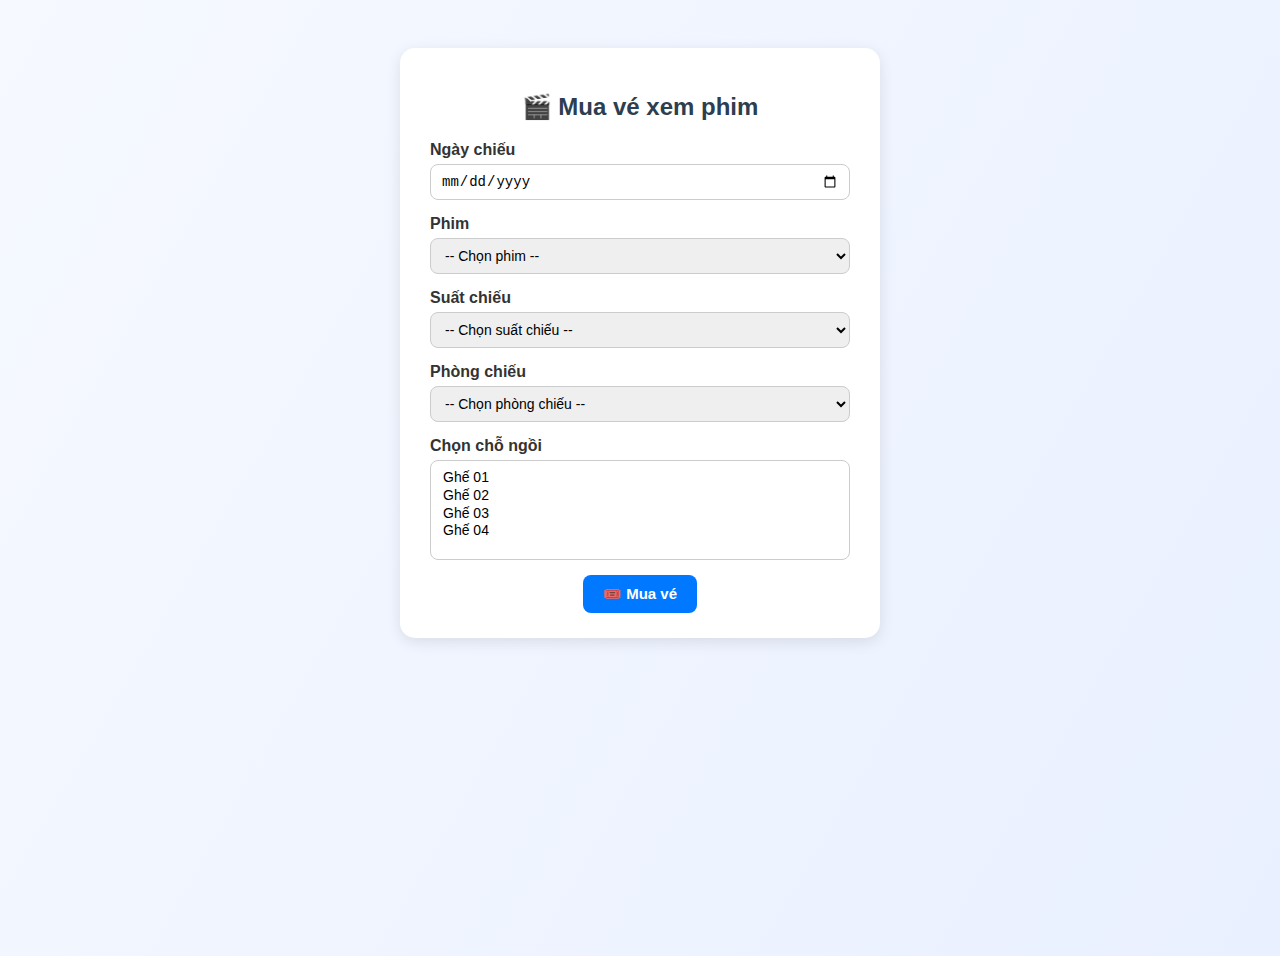
<file: 6551071054_JQUERY_Cau19/index.html>
<!DOCTYPE html>
<html lang="vi">
<head>
  <meta charset="UTF-8">
  <title>Mua vé xem phim</title>
  <link rel="stylesheet" href="style.css">
  <script src="https://code.jquery.com/jquery-3.6.0.min.js"></script>
  <script src="script.js"></script>
</head>
<body>
  <div class="container">
    <h2>🎬 Mua vé xem phim</h2>
    <form id="ticketForm">
      <div class="form-group">
        <label>Ngày chiếu</label>
        <input type="date" id="ngayChieu">
      </div>

      <div class="form-group">
        <label>Phim</label>
        <select id="phim">
          <option value="">-- Chọn phim --</option>
          <option value="Mắt biếc">Mắt biếc</option>
          <option value="Về nhà đi con">Về nhà đi con</option>
          <option value="Yêu em bất chấp">Yêu em bất chấp</option>
        </select>
      </div>

      <div class="form-group">
        <label>Suất chiếu</label>
        <select id="suatChieu">
          <option value="">-- Chọn suất chiếu --</option>
          <option value="8h – 12h">8h – 12h</option>
          <option value="12h – 17h">12h – 17h</option>
          <option value="17h – 20h">17h – 20h</option>
        </select>
      </div>

      <div class="form-group">
        <label>Phòng chiếu</label>
        <select id="phongChieu">
          <option value="">-- Chọn phòng chiếu --</option>
          <option value="A">A</option>
          <option value="B">B</option>
          <option value="Vàng">Vàng</option>
        </select>
      </div>

      <div class="form-group">
        <label>Chọn chỗ ngồi</label>
        <select id="choNgoi" multiple size="4">
          <option value="Ghế 01">Ghế 01</option>
          <option value="Ghế 02">Ghế 02</option>
          <option value="Ghế 03">Ghế 03</option>
          <option value="Ghế 04">Ghế 04</option>
        </select>
      </div>

      <div class="btn-container">
        <button type="button" id="muaVe">🎟️ Mua vé</button>
      </div>
    </form>

    <div id="thongTinVe" class="fade-box"></div>
  </div>
</body>
</html>
</file>
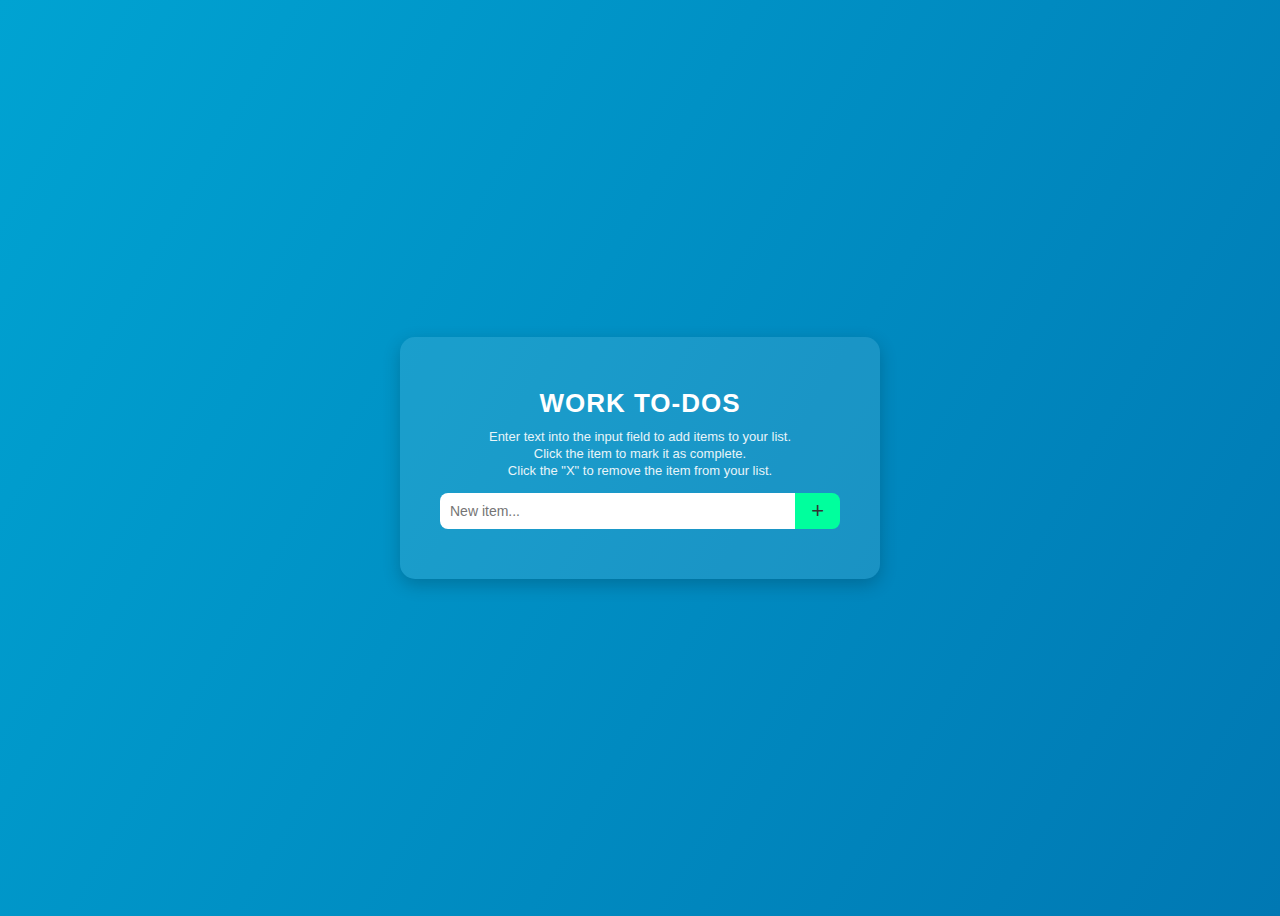
<file: 6551071054_JQUERY_Cau21/index.html>
<!DOCTYPE html>
<html lang="vi">
<head>
  <meta charset="UTF-8">
  <title>Work To-Dos</title>
  <link rel="stylesheet" href="style.css">
  <script src="https://code.jquery.com/jquery-3.6.0.min.js"></script>
  <script src="script.js"></script>
</head>
<body>
  <div class="todo-container">
    <h2>WORK TO-DOS</h2>
    <p class="subtitle">Enter text into the input field to add items to your list.</p>
    <p class="subtitle">Click the item to mark it as complete.</p>
    <p class="subtitle">Click the "X" to remove the item from your list.</p>

    <div class="input-container">
      <input type="text" id="newItem" placeholder="New item...">
      <button id="addBtn">+</button>
    </div>

    <ul id="todoList"></ul>
  </div>
</body>
</html>
</file>
<file: 6551071054_JQUERY_Cau19/style.css>
body {
  font-family: "Segoe UI", Tahoma, sans-serif;
  background: linear-gradient(120deg, #f6f9ff, #e9f0ff);
  display: flex;
  justify-content: center;
  align-items: flex-start;
  height: 100vh;
  padding-top: 40px;
  color: #333;
}

.container {
  background: white;
  padding: 25px 30px;
  width: 420px;
  border-radius: 15px;
  box-shadow: 0 4px 15px rgba(0,0,0,0.1);
  transition: 0.3s ease;
}

.container:hover {
  box-shadow: 0 8px 20px rgba(0,0,0,0.15);
}

h2 {
  text-align: center;
  margin-bottom: 20px;
  color: #2c3e50;
}

.form-group {
  margin-bottom: 15px;
  display: flex;
  flex-direction: column;
}

label {
  margin-bottom: 5px;
  font-weight: 600;
}

input[type="date"], select {
  padding: 8px 10px;
  border: 1px solid #ccc;
  border-radius: 8px;
  outline: none;
  font-size: 14px;
  transition: 0.2s;
}

input[type="date"]:focus, select:focus {
  border-color: #0078ff;
  box-shadow: 0 0 4px rgba(0,120,255,0.4);
}

select[multiple] {
  height: auto;
  min-height: 100px;
}

.btn-container {
  text-align: center;
  margin-top: 15px;
}

button {
  background: #0078ff;
  color: white;
  border: none;
  padding: 10px 20px;
  border-radius: 8px;
  cursor: pointer;
  font-size: 15px;
  font-weight: 600;
  transition: 0.3s;
}

button:hover {
  background: #005ed6;
}

#thongTinVe {
  margin-top: 25px;
  padding: 15px;
  border: 1px solid #ccc;
  border-radius: 10px;
  background: #f9fcff;
  display: none;
}

#thongTinVe h4 {
  margin-bottom: 10px;
  color: #0078ff;
}

#thongTinVe table {
  width: 100%;
  border-collapse: collapse;
  margin-top: 10px;
}

#thongTinVe th, #thongTinVe td {
  border: 1px solid #ccc;
  padding: 6px;
  text-align: left;
  font-size: 14px;
}

#thongTinVe th {
  background: #e9f3ff;
}
</file>
<file: 6551071054_JQUERY_Cau21/style.css>
body {
  font-family: "Segoe UI", Tahoma, sans-serif;
  background: linear-gradient(120deg, #00a3d2, #0078b3);
  display: flex;
  justify-content: center;
  align-items: center;
  height: 100vh;
  color: #fff;
}

.todo-container {
  background-color: rgba(255, 255, 255, 0.1);
  padding: 30px 40px;
  border-radius: 15px;
  width: 400px;
  box-shadow: 0 6px 18px rgba(0,0,0,0.2);
  text-align: center;
}

h2 {
  font-size: 26px;
  margin-bottom: 10px;
  letter-spacing: 1px;
}

.subtitle {
  font-size: 13px;
  opacity: 0.9;
  margin: 2px 0;
}

.input-container {
  display: flex;
  margin-top: 15px;
  margin-bottom: 20px;
}

input[type="text"] {
  flex: 1;
  padding: 10px;
  border: none;
  border-radius: 8px 0 0 8px;
  outline: none;
  font-size: 14px;
}

#addBtn {
  background-color: #00ff9d;
  border: none;
  color: #333;
  font-size: 22px;
  padding: 0 16px;
  border-radius: 0 8px 8px 0;
  cursor: pointer;
  transition: 0.3s;
}

#addBtn:hover {
  background-color: #00d47f;
}

ul {
  list-style-type: none;
  padding: 0;
  margin: 0;
}

li {
  background-color: rgba(255,255,255,0.9);
  color: #333;
  padding: 10px 15px;
  border-radius: 8px;
  margin-bottom: 10px;
  display: flex;
  justify-content: space-between;
  align-items: center;
  transition: 0.3s;
}

li.completed {
  text-decoration: line-through;
  background-color: #b8e6b8;
  color: #555;
}

li button {
  background-color: #ff5c5c;
  color: white;
  border: none;
  border-radius: 50%;
  width: 25px;
  height: 25px;
  cursor: pointer;
  font-weight: bold;
  line-height: 1;
  transition: 0.3s;
}

li button:hover {
  background-color: #e64545;
}
</file>
